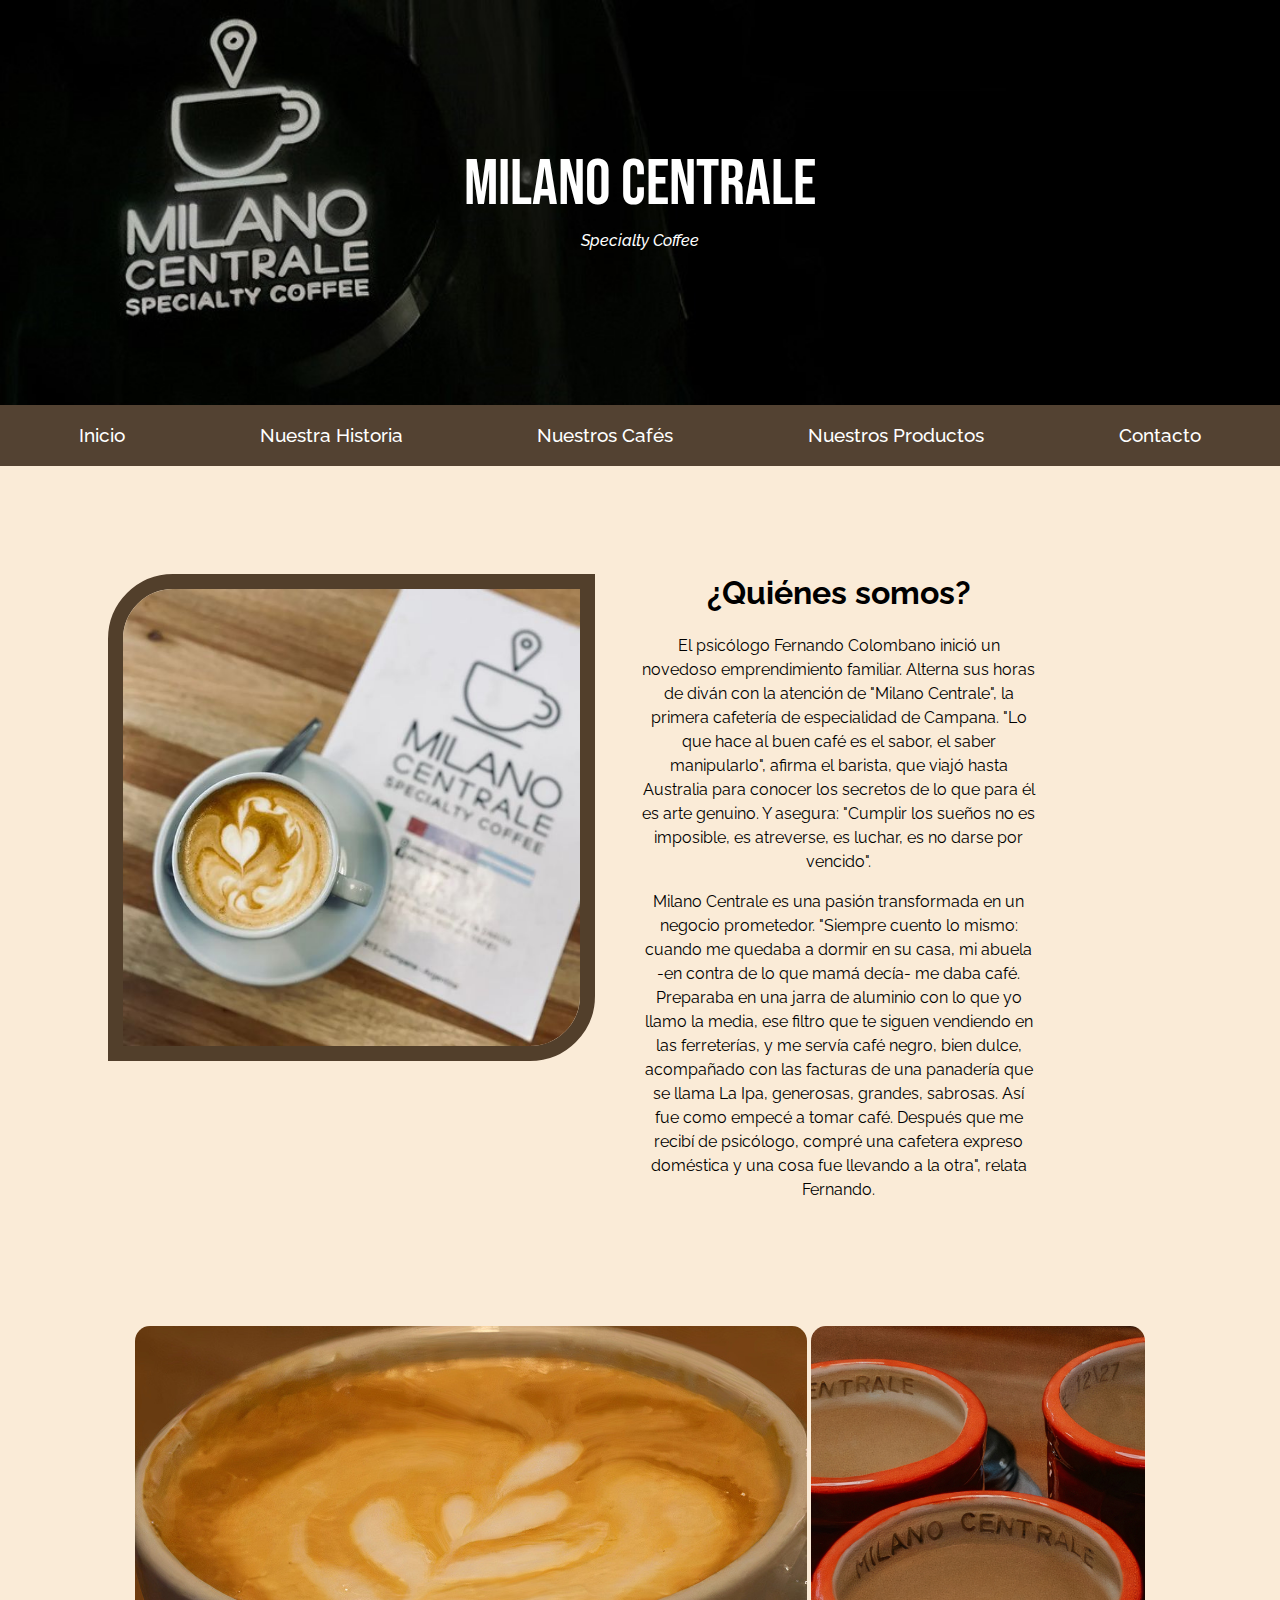
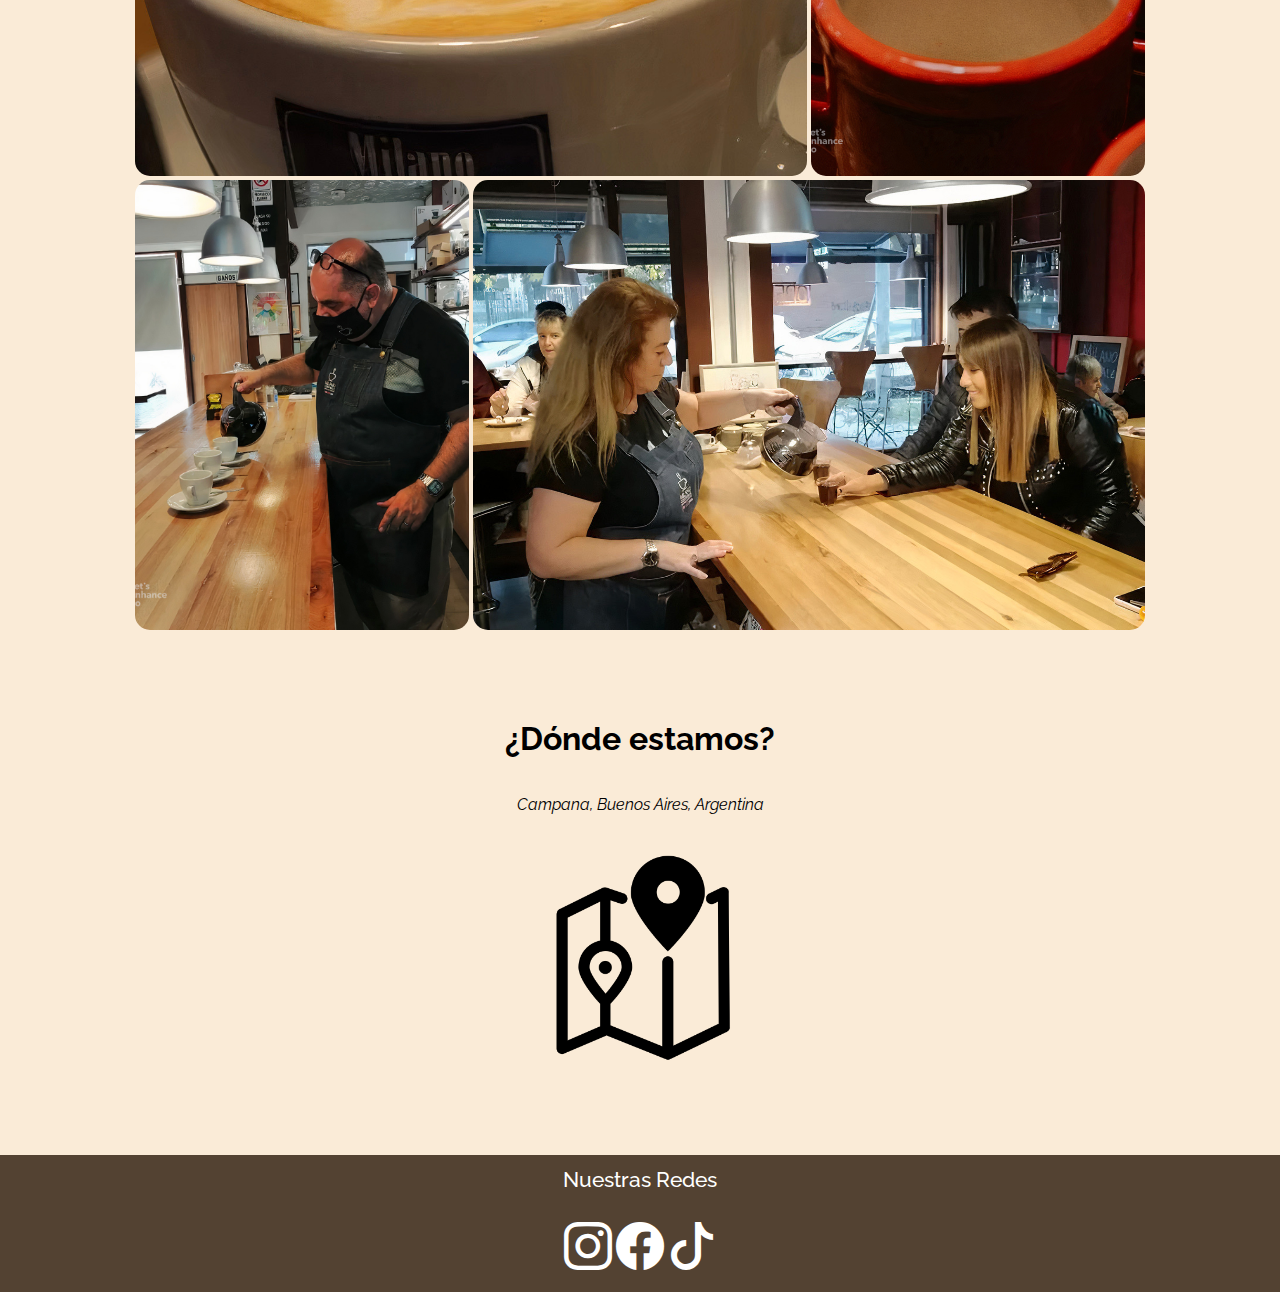
<file: index.html>
<!DOCTYPE html>

<html lang="es">

<head>
    <meta charset="UTF-8">
    <meta http-equiv="X-UA-Compatible" content="IE=edge">
    <meta name="viewport" content="width=device-width, initial-scale=1.0">

    <link rel="stylesheet" href="./CSS/bootstrap.css">

    <link rel="stylesheet" href="https://cdn.jsdelivr.net/npm/bootstrap-icons@1.8.3/font/bootstrap-icons.css">

    <link rel="preconnect" href="https://fonts.googleapis.com">
    <link rel="preconnect" href="https://fonts.gstatic.com" crossorigin>
    <link href="https://fonts.googleapis.com/css2?family=Bebas+Neue&family=Raleway&display=swap" rel="stylesheet">

    <link rel="stylesheet" href="./CSS/styles.css">

    <title>Milano Centrale</title>
</head>

<body>

    <!-- ===== Header ===== -->

    <header>

        <!-- ----- Titles ----- -->

        <section class="header-titles">
            <h1>Milano Centrale</h1>
            <h2>Specialty Coffee</h2>
        </section>

        <!-- ------- NAV ------ -->

        <nav class="navbar navbar-dark navbar-expand-lg">

            <div class="container-fluid">

                <div class="home-button">

                    <a class="navbar-brand" href="">Inicio</a>
                    <button class="navbar-toggler" type="button" data-bs-toggle="collapse" data-bs-target="#navbarTogglerDemo02" aria-controls="navbarTogglerDemo02" aria-expanded="false" aria-label="Toggle navigation">
                    <span class="navbar-toggler-icon"></span>
                    </button>
            
                </div>

                <div class="collapse navbar-collapse" id="navbarTogglerDemo02">

                    <ul class="navbar-nav me-auto mb-lg-0 col justify-content-around">

                        <div class="li-home">
                            <li class="nav-item">
                                <a class="nav-link active" aria-current="page" href="">Inicio</a>
                            </li>
                        </div>

                        <li class="nav-item">
                            <a class="nav-link active" aria-current="page" href="./pages/nuestrahistoria.html">Nuestra Historia</a>
                        </li>

                        <li class="nav-item">
                            <a class="nav-link active" aria-current="page" href="./pages/nuestroscafes.html">Nuestros Cafés</a>
                        </li>

                        <li class="nav-item">
                            <a class="nav-link active" aria-current="page" href="./pages/nuestrosproductos.html">Nuestros Productos</a>
                        </li>

                        <li class="nav-item">
                            <a class="nav-link active" aria-current="page" href="./pages/contacto.html">Contacto</a>
                        </li>

                    </ul>

                </div>
            </div>
        </nav>

    </header>

    <!-- ===== Main ===== -->
    
    <main>

            <!-- -- Quiénes somos -- -->
            
            <section>
                <article class="quienes-somos">

                    <div class="quienes-somos_img">
                        <img src="./images/milano-cafe-3.jpg" alt="café-3">
                    </div>

                    <div class="quienes-somos_texto">
                        <h2>¿Quiénes somos?</h2>
                        <p>El psicólogo Fernando Colombano inició un novedoso emprendimiento familiar. Alterna sus horas de diván con la atención de "Milano Centrale", la primera cafetería de especialidad de Campana. "Lo que hace al buen café es el sabor, el saber manipularlo", afirma el barista, que viajó hasta Australia para conocer los secretos de lo que para él es arte genuino. Y asegura: "Cumplir los sueños no es imposible, es atreverse, es luchar, es no darse por vencido".</p>
                        <p>Milano Centrale es una pasión transformada en un negocio prometedor. "Siempre cuento lo mismo: cuando me quedaba a dormir en su casa, mi abuela -en contra de lo que mamá decía- me daba café. Preparaba en una jarra de aluminio con lo que yo llamo la media, ese filtro que te siguen vendiendo en las ferreterías, y me servía café negro, bien dulce, acompañado con las facturas de una panadería que se llama La Ipa, generosas, grandes, sabrosas. Así fue como empecé a tomar café. Después que me recibí de psicólogo, compré una cafetera expreso doméstica y una cosa fue llevando a la otra", relata Fernando.</p>
                    </div>

                </article>
            </section>

            <!-- ---- Gallery ---- -->

            <section>
                <article class="gallery">

                    <img src="./images/milano-cafe-2_auto_x2.jpg" alt="Café Clásico" class="gallery_img1">
                    <img src="./images/milano-cafe-1_auto_x2.jpg" alt="Tazas Oficiales" class="gallery_img2">
                    <img src="./images/milano-adentro-1_auto_x2.jpg" alt="Familia Milano" class="gallery_img3">
                    <img src="./images/milano-adentro-2_auto_x2.jpg" alt="Familia Milano" class="gallery_img4">

                </article>
            </section>

            <!--- ¿Dónde estamos? --->

            <section>
                <article class="donde-estamos">

                    <h2>¿Dónde estamos?</h2>
                    <p>Campana, Buenos Aires, Argentina</p>
                    <a href="https://www.google.com/maps/place/Milano+Centrale+Specialty+Coffee/@-34.1747232,-58.9501769,17z/data=!4m5!3m4!1s0x95bb733f898711e5:0xee71938875280c50!8m2!3d-34.1747314!4d-58.9478635" target="_blank">
                        <img src="./images/mapa-3.png" alt="Location">
                    </a>

                </article>
            </section>

    </main>

    <!-- ===== Footer ===== -->

    <footer class="footer">
        <div class="footer_media">
            <p>Nuestras Redes</p>
            <a href="https://www.instagram.com/milanocentrale.oficial/" target="_blank"><i class="bi-instagram"></i></a>
            <a href="https://www.instagram.com/milanocentrale.oficial/" target="_blank"><i class="bi-facebook"></i></a>
            <a href="https://www.instagram.com/milanocentrale.oficial/" target="_blank"><i class="bi-tiktok"></i></a>
        </div>
    </footer>

<script src="./JS/bootstrap.js">
</script>
    
</body>

</html>
</file>
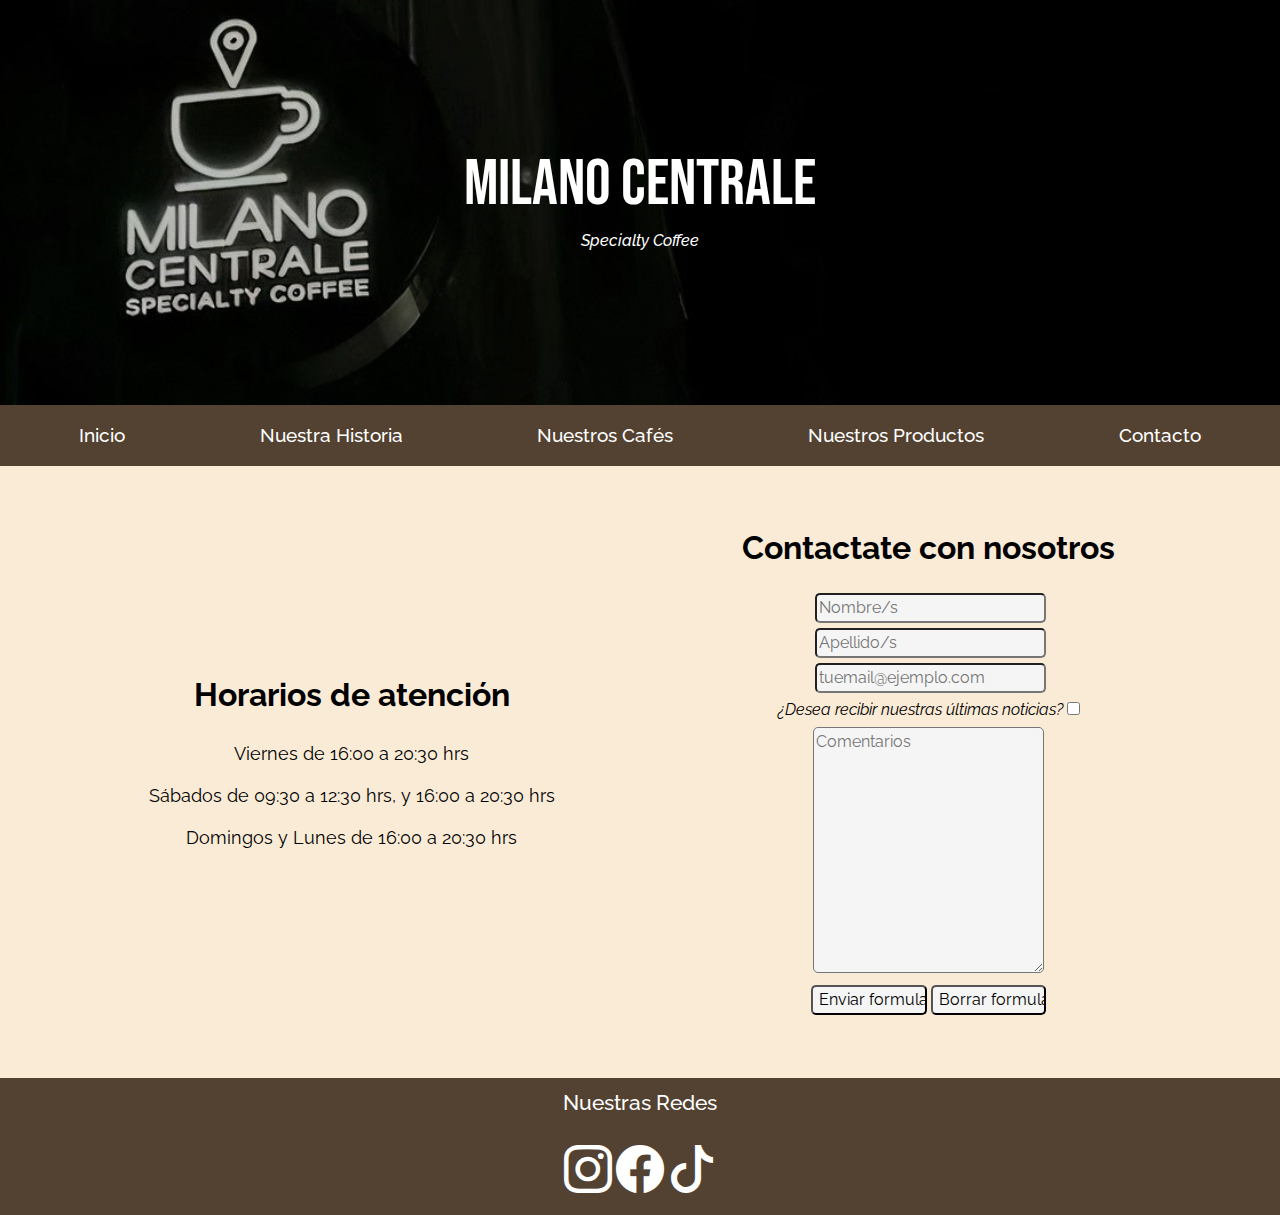
<file: pages/contacto.html>
<!DOCTYPE html>
<html lang="en">
<head>
    <meta charset="UTF-8">
    <meta http-equiv="X-UA-Compatible" content="IE=edge">
    <meta name="viewport" content="width=device-width, initial-scale=1.0">

    <link rel="stylesheet" href="../CSS/bootstrap.css">

    <link rel="stylesheet" href="https://cdn.jsdelivr.net/npm/bootstrap-icons@1.8.3/font/bootstrap-icons.css">

    <link rel="preconnect" href="https://fonts.googleapis.com">
    <link rel="preconnect" href="https://fonts.gstatic.com" crossorigin>
    <link href="https://fonts.googleapis.com/css2?family=Bebas+Neue&family=Raleway&display=swap" rel="stylesheet">

    <link rel="stylesheet" href="../CSS/styles.css">

    <title>Contacto</title>
</head>

<body>

    <!-- ===== Header ===== -->

    <header>

        <!-- ----- Titles ----- -->

        <section class="header-titles">
            <h1>Milano Centrale</h1>
            <h2>Specialty Coffee</h2>
        </section>

        <!-- ------- NAV ------ -->

        <nav class="navbar navbar-dark navbar-expand-lg">

            <div class="container-fluid">

                <div class="home-button">

                    <a class="navbar-brand" href="../index.html">Inicio</a>
                    <button class="navbar-toggler" type="button" data-bs-toggle="collapse" data-bs-target="#navbarTogglerDemo02" aria-controls="navbarTogglerDemo02" aria-expanded="false" aria-label="Toggle navigation">
                    <span class="navbar-toggler-icon"></span>
                    </button>
            
                </div>

                <div class="collapse navbar-collapse" id="navbarTogglerDemo02">

                    <ul class="navbar-nav me-auto mb-lg-0 col justify-content-around">

                        <div class="li-home">
                            <li class="nav-item">
                                <a class="nav-link active" aria-current="page" href="../index.html">Inicio</a>
                            </li>
                        </div>

                        <li class="nav-item">
                            <a class="nav-link active" aria-current="page" href="nuestrahistoria.html">Nuestra Historia</a>
                        </li>

                        <li class="nav-item">
                            <a class="nav-link active" aria-current="page" href="nuestroscafes.html">Nuestros Cafés</a>
                        </li>

                        <li class="nav-item">
                            <a class="nav-link active" aria-current="page" href="nuestrosproductos.html">Nuestros Productos</a>
                        </li>

                        <li class="nav-item">
                            <a class="nav-link active" aria-current="page" href="contacto.html">Contacto</a>
                        </li>

                    </ul>

                </div>
            </div>
        </nav>

    </header>

    <main>

        <!-- -- Contacto -- -->
        
        <section class="contacto">

            <article class="contacto-horarios">
                <h2>Horarios de atención</h2>
                <p>Viernes de 16:00 a 20:30 hrs</p>
                <p>Sábados de 09:30 a 12:30 hrs, y 16:00 a 20:30 hrs</p>
                <p>Domingos y Lunes de 16:00 a 20:30 hrs</p>
            </article>

            <article class="contacto-contactate">
                <form>
                    <h2>Contactate con nosotros</h2>

                    <div class="contacto-contactate_nombre">
                        <label for="campo-nombre"></label>
                        <input type="text" id="campo-nombre" placeholder="Nombre/s" required>
                    </div>

                    <div class="contacto-contactate_apellido">
                        <label for="campo-apellido"></label>
                        <input type="text" id="campo-apellido" placeholder="Apellido/s" required>
                    </div>

                    <div class="contacto-contactate_email">
                        <label for="campo-email"></label>
                        <input type="text" id="campo-email" placeholder="tuemail@ejemplo.com" required>
                    </div>

                    <div class="contacto-contactate_noticias">
                        <label for="checkbox">¿Desea recibir nuestras últimas noticias?</label>
                        <input type="checkbox" id="checkbox">
                    </div>

                    <div class="contacto-contactate_comentarios">
                        <textarea name="" id="comentarios-box" cols="30" rows="10" placeholder="Comentarios"></textarea>
                    </div>

                    <div class="contacto-contactate_submit-reset">
                        <input type="submit" value="Enviar formulario">
                        <input type="reset" value="Borrar formulario">
                    </div>
                    
                </form>
            </article>

        </section>

    </main>

<!-- ===== Footer ===== -->

    <footer class="footer">
        <div class="footer_media">
            <p>Nuestras Redes</p>
            <a href="https://www.instagram.com/milanocentrale.oficial/" target="_blank"><i class="bi-instagram"></i></a>
            <a href="https://www.instagram.com/milanocentrale.oficial/" target="_blank"><i class="bi-facebook"></i></a>
            <a href="https://www.instagram.com/milanocentrale.oficial/" target="_blank"><i class="bi-tiktok"></i></a>
        </div>
    </footer>

<script src="../JS/bootstrap.js">
</script>

</body>

</html>
</file>
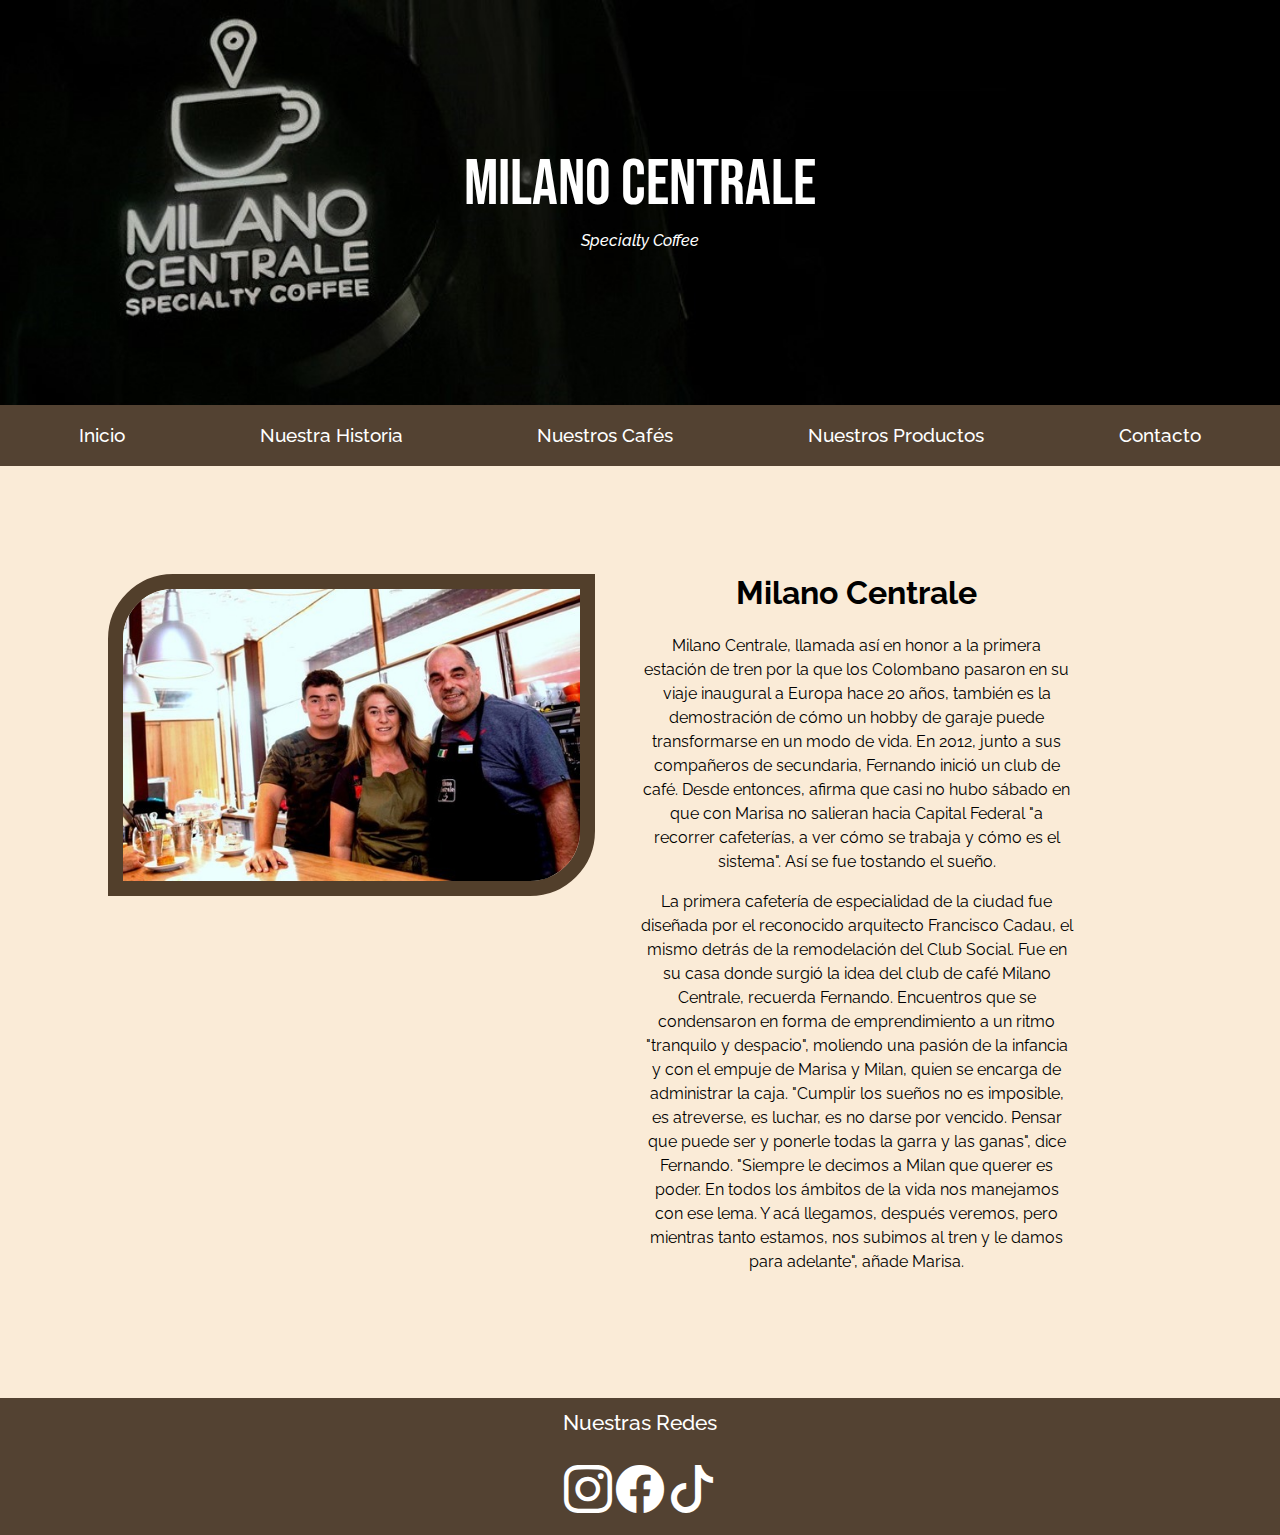
<file: pages/nuestrahistoria.html>
<!DOCTYPE html>
<html lang="en">
<head>
    <meta charset="UTF-8">
    <meta http-equiv="X-UA-Compatible" content="IE=edge">
    <meta name="viewport" content="width=device-width, initial-scale=1.0">

    <link rel="stylesheet" href="../CSS/bootstrap.css">

    <link rel="stylesheet" href="https://cdn.jsdelivr.net/npm/bootstrap-icons@1.8.3/font/bootstrap-icons.css">

    <link rel="preconnect" href="https://fonts.googleapis.com">
    <link rel="preconnect" href="https://fonts.gstatic.com" crossorigin>
    <link href="https://fonts.googleapis.com/css2?family=Bebas+Neue&family=Raleway&display=swap" rel="stylesheet">

    <link rel="stylesheet" href="../CSS/styles.css">

    <title>Nuestra Historia</title>
</head>

<body>

    <!-- ===== Header ===== -->

    <header>

        <!-- ----- Titles ----- -->

        <section class="header-titles">
            <h1>Milano Centrale</h1>
            <h2>Specialty Coffee</h2>
        </section>

        <!-- ------- NAV ------ -->

        <nav class="navbar navbar-dark navbar-expand-lg">

            <div class="container-fluid">

                <div class="home-button">

                    <a class="navbar-brand" href="../index.html">Inicio</a>
                    <button class="navbar-toggler" type="button" data-bs-toggle="collapse" data-bs-target="#navbarTogglerDemo02" aria-controls="navbarTogglerDemo02" aria-expanded="false" aria-label="Toggle navigation">
                    <span class="navbar-toggler-icon"></span>
                    </button>
            
                </div>

                <div class="collapse navbar-collapse" id="navbarTogglerDemo02">

                    <ul class="navbar-nav me-auto mb-lg-0 col justify-content-around">

                        <div class="li-home">
                            <li class="nav-item">
                                <a class="nav-link active" aria-current="page" href="../index.html">Inicio</a>
                            </li>
                        </div>

                        <li class="nav-item">
                            <a class="nav-link active" aria-current="page" href="nuestrahistoria.html">Nuestra Historia</a>
                        </li>

                        <li class="nav-item">
                            <a class="nav-link active" aria-current="page" href="nuestroscafes.html">Nuestros Cafés</a>
                        </li>

                        <li class="nav-item">
                            <a class="nav-link active" aria-current="page" href="nuestrosproductos.html">Nuestros Productos</a>
                        </li>

                        <li class="nav-item">
                            <a class="nav-link active" aria-current="page" href="contacto.html">Contacto</a>
                        </li>

                    </ul>

                </div>
            </div>
        </nav>

    </header>

    <main>

        <!-- -- Quiénes somos -- -->
        
        <section>
            <article class="nuestra-historia">

                <div class="nuestra-historia_img">
                    <img src="../images/milano-familiar-2.jpg" alt="familia">
                </div>

                <div class="nuestra-historia_texto">
                    <h2>Milano Centrale</h2>
                    <p>Milano Centrale, llamada así en honor a la primera estación de tren por la que los Colombano pasaron en su viaje inaugural a Europa hace 20 años, también es la demostración de cómo un hobby de garaje puede transformarse en un modo de vida. En 2012, junto a sus compañeros de secundaria, Fernando inició un club de café. Desde entonces, afirma que casi no hubo sábado en que con Marisa no salieran hacia Capital Federal "a recorrer cafeterías, a ver cómo se trabaja y cómo es el sistema". Así se fue tostando el sueño.</p>
                    <p>La primera cafetería de especialidad de la ciudad fue diseñada por el reconocido arquitecto Francisco Cadau, el mismo detrás de la remodelación del Club Social. Fue en su casa donde surgió la idea del club de café Milano Centrale, recuerda Fernando. Encuentros que se condensaron en forma de emprendimiento a un ritmo "tranquilo y despacio", moliendo una pasión de la infancia y con el empuje de Marisa y Milan, quien se encarga de administrar la caja. "Cumplir los sueños no es imposible, es atreverse, es luchar, es no darse por vencido. Pensar que puede ser y ponerle todas la garra y las ganas", dice Fernando. "Siempre le decimos a Milan que querer es poder. En todos los ámbitos de la vida nos manejamos con ese lema. Y acá llegamos, después veremos, pero mientras tanto estamos, nos subimos al tren y le damos para adelante", añade Marisa.</p>
                </div>

            </article>
        </section>

    </main>

<!-- ===== Footer ===== -->

    <footer class="footer">
        <div class="footer_media">
            <p>Nuestras Redes</p>
            <a href="https://www.instagram.com/milanocentrale.oficial/" target="_blank"><i class="bi-instagram"></i></a>
            <a href="https://www.instagram.com/milanocentrale.oficial/" target="_blank"><i class="bi-facebook"></i></a>
            <a href="https://www.instagram.com/milanocentrale.oficial/" target="_blank"><i class="bi-tiktok"></i></a>
        </div>
    </footer>

<script src="../JS/bootstrap.js">
</script>

</body>

</html>
</file>
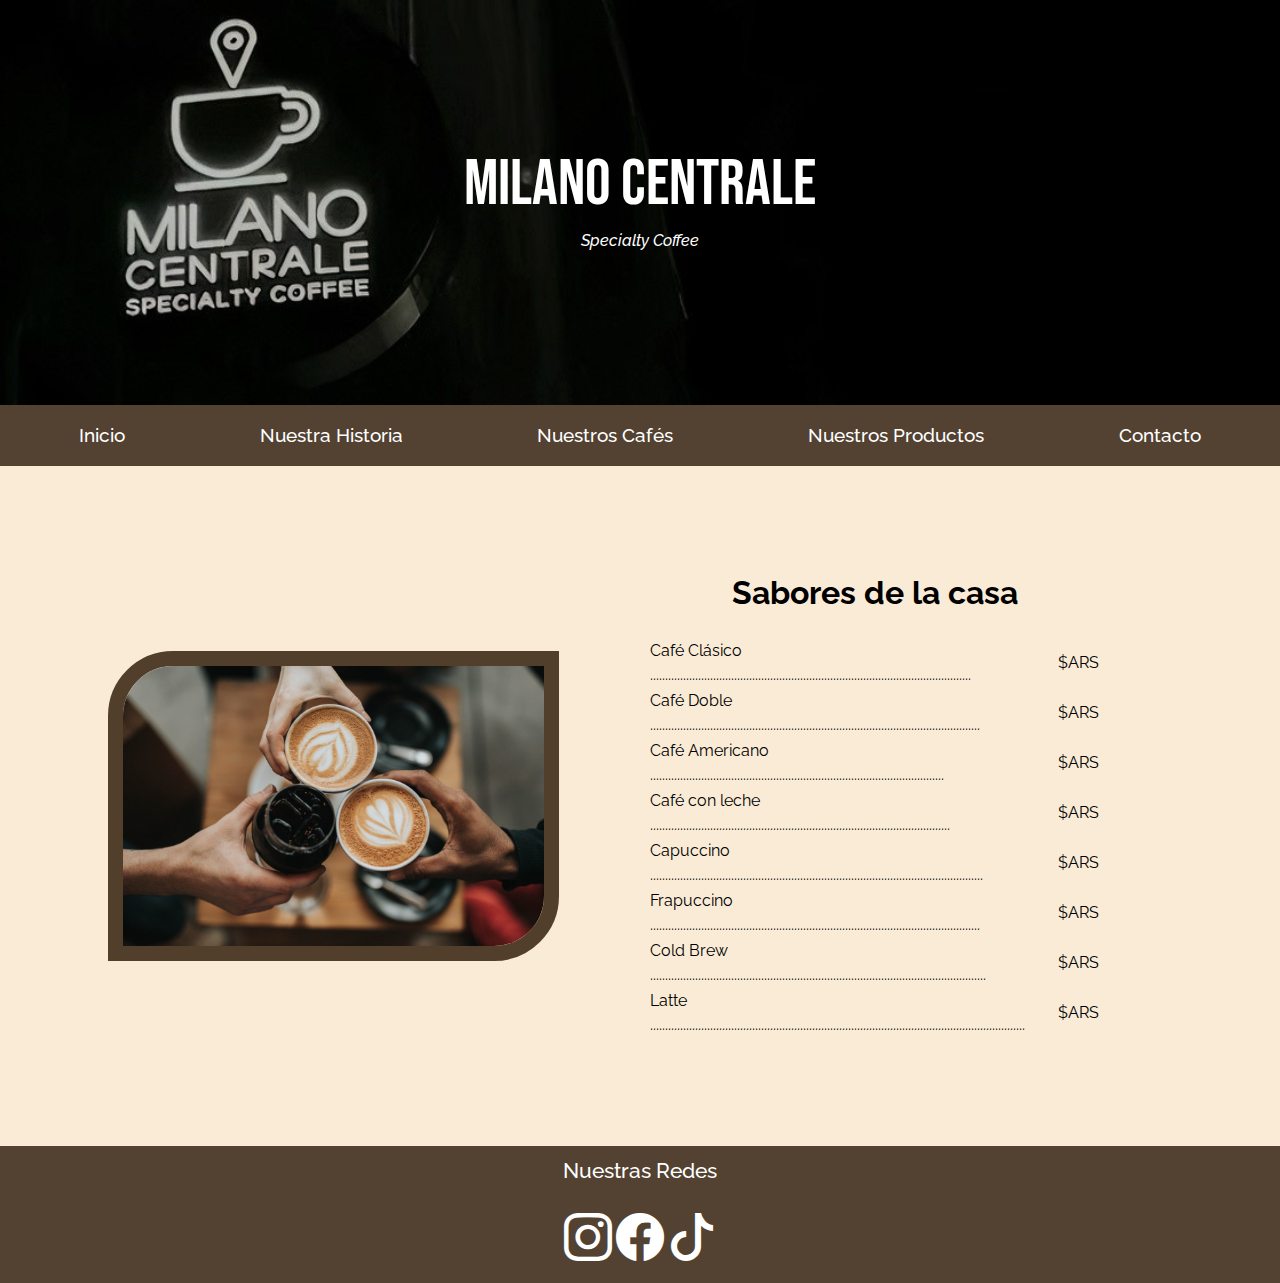
<file: pages/nuestroscafes.html>
<!DOCTYPE html>
<html lang="en">
<head>
    <meta charset="UTF-8">
    <meta http-equiv="X-UA-Compatible" content="IE=edge">
    <meta name="viewport" content="width=device-width, initial-scale=1.0">

    <link rel="stylesheet" href="../CSS/bootstrap.css">

    <link rel="stylesheet" href="https://cdn.jsdelivr.net/npm/bootstrap-icons@1.8.3/font/bootstrap-icons.css">

    <link rel="preconnect" href="https://fonts.googleapis.com">
    <link rel="preconnect" href="https://fonts.gstatic.com" crossorigin>
    <link href="https://fonts.googleapis.com/css2?family=Bebas+Neue&family=Raleway&display=swap" rel="stylesheet">

    <link rel="stylesheet" href="../CSS/styles.css">

    <title>Nuestros Cafés</title>
</head>

<body>

    <!-- ===== Header ===== -->

    <header>

        <!-- ----- Titles ----- -->

        <section class="header-titles">
            <h1>Milano Centrale</h1>
            <h2>Specialty Coffee</h2>
        </section>

        <!-- ------- NAV ------ -->

        <nav class="navbar navbar-dark navbar-expand-lg">

            <div class="container-fluid">

                <div class="home-button">

                    <a class="navbar-brand" href="../index.html">Inicio</a>
                    <button class="navbar-toggler" type="button" data-bs-toggle="collapse" data-bs-target="#navbarTogglerDemo02" aria-controls="navbarTogglerDemo02" aria-expanded="false" aria-label="Toggle navigation">
                    <span class="navbar-toggler-icon"></span>
                    </button>
            
                </div>

                <div class="collapse navbar-collapse" id="navbarTogglerDemo02">

                    <ul class="navbar-nav me-auto mb-lg-0 col justify-content-around">

                        <div class="li-home">
                            <li class="nav-item">
                                <a class="nav-link active" aria-current="page" href="../index.html">Inicio</a>
                            </li>
                        </div>

                        <li class="nav-item">
                            <a class="nav-link active" aria-current="page" href="nuestrahistoria.html">Nuestra Historia</a>
                        </li>

                        <li class="nav-item">
                            <a class="nav-link active" aria-current="page" href="nuestroscafes.html">Nuestros Cafés</a>
                        </li>

                        <li class="nav-item">
                            <a class="nav-link active" aria-current="page" href="nuestrosproductos.html">Nuestros Productos</a>
                        </li>

                        <li class="nav-item">
                            <a class="nav-link active" aria-current="page" href="contacto.html">Contacto</a>
                        </li>

                    </ul>

                </div>
            </div>
        </nav>

    </header>

    <main>

        <!-- -- Nuestros Cafés -- -->
        
        <section>
            <article class="nuestros-cafes">

                <div class="nuestros-cafes_img">
                    <img src="../images/nuestros-cafes.jpg" alt="nuestros-cafés">
                </div>

                <div class="nuestros-cafes_tabla">
                    <h2>Sabores de la casa</h2>
                    <table>
                        <tbody>
                            <tr>
                                <td>Café Clásico ...........................................................................................................</td>
                                <td>$ARS</td>
                            </tr>
                            <tr>
                                <td>Café Doble ..............................................................................................................</td>
                                <td>$ARS</td>
                            </tr>
                            <tr>
                                <td>Café Americano ..................................................................................................</td>
                                <td>$ARS</td>
                            </tr>
                            <tr>
                                <td>Café con leche ....................................................................................................</td>
                                <td>$ARS</td>
                            </tr>
                            <tr>
                                <td>Capuccino ...............................................................................................................</td>
                                <td>$ARS</td>
                            </tr>
                            <tr>
                                <td>Frapuccino ..............................................................................................................</td>
                                <td>$ARS</td>
                            </tr>
                            <tr>
                                <td>Cold Brew ................................................................................................................</td>
                                <td>$ARS</td>
                            </tr>
                            <tr>
                                <td>Latte .............................................................................................................................</td>
                                <td>$ARS</td>
                            </tr>
                        </tbody>
                    </table>
                </div>

            </article>
        </section>

    </main>

<!-- ===== Footer ===== -->

    <footer class="footer">
        <div class="footer_media">
            <p>Nuestras Redes</p>
            <a href="https://www.instagram.com/milanocentrale.oficial/" target="_blank"><i class="bi-instagram"></i></a>
            <a href="https://www.instagram.com/milanocentrale.oficial/" target="_blank"><i class="bi-facebook"></i></a>
            <a href="https://www.instagram.com/milanocentrale.oficial/" target="_blank"><i class="bi-tiktok"></i></a>
        </div>
    </footer>

<script src="../JS/bootstrap.js">
</script>


</body>

</html>
</file>
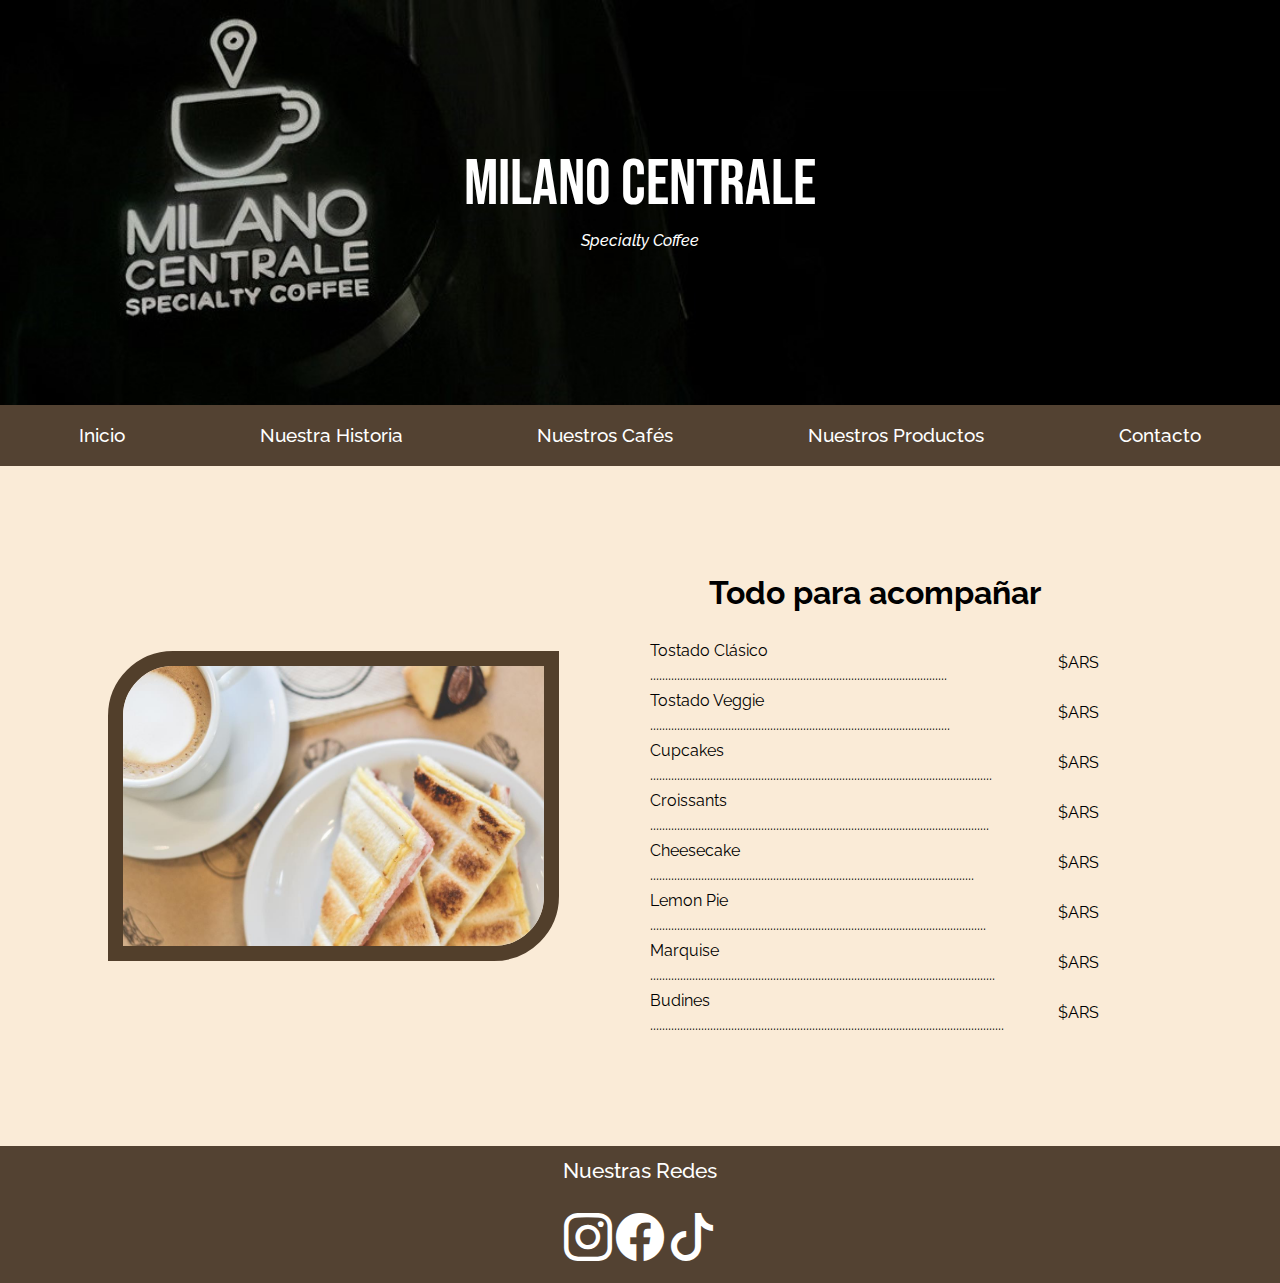
<file: pages/nuestrosproductos.html>
<!DOCTYPE html>
<html lang="en">
<head>
    <meta charset="UTF-8">
    <meta http-equiv="X-UA-Compatible" content="IE=edge">
    <meta name="viewport" content="width=device-width, initial-scale=1.0">

    <link rel="stylesheet" href="../CSS/bootstrap.css">

    <link rel="stylesheet" href="https://cdn.jsdelivr.net/npm/bootstrap-icons@1.8.3/font/bootstrap-icons.css">

    <link rel="preconnect" href="https://fonts.googleapis.com">
    <link rel="preconnect" href="https://fonts.gstatic.com" crossorigin>
    <link href="https://fonts.googleapis.com/css2?family=Bebas+Neue&family=Raleway&display=swap" rel="stylesheet">

    <link rel="stylesheet" href="../CSS/styles.css">

    <title>Nuestros Productos</title>
</head>

<body>

    <!-- ===== Header ===== -->

    <header>

        <!-- ----- Titles ----- -->

        <section class="header-titles">
            <h1>Milano Centrale</h1>
            <h2>Specialty Coffee</h2>
        </section>

        <!-- ------- NAV ------ -->

        <nav class="navbar navbar-dark navbar-expand-lg">

            <div class="container-fluid">

                <div class="home-button">

                    <a class="navbar-brand" href="../index.html">Inicio</a>
                    <button class="navbar-toggler" type="button" data-bs-toggle="collapse" data-bs-target="#navbarTogglerDemo02" aria-controls="navbarTogglerDemo02" aria-expanded="false" aria-label="Toggle navigation">
                    <span class="navbar-toggler-icon"></span>
                    </button>
            
                </div>

                <div class="collapse navbar-collapse" id="navbarTogglerDemo02">

                    <ul class="navbar-nav me-auto mb-lg-0 col justify-content-around">

                        <div class="li-home">
                            <li class="nav-item">
                                <a class="nav-link active" aria-current="page" href="../index.html">Inicio</a>
                            </li>
                        </div>

                        <li class="nav-item">
                            <a class="nav-link active" aria-current="page" href="nuestrahistoria.html">Nuestra Historia</a>
                        </li>

                        <li class="nav-item">
                            <a class="nav-link active" aria-current="page" href="nuestroscafes.html">Nuestros Cafés</a>
                        </li>

                        <li class="nav-item">
                            <a class="nav-link active" aria-current="page" href="nuestrosproductos.html">Nuestros Productos</a>
                        </li>

                        <li class="nav-item">
                            <a class="nav-link active" aria-current="page" href="contacto.html">Contacto</a>
                        </li>

                    </ul>

                </div>
            </div>
        </nav>

    </header>

    <main>

        <!-- -- Nuestros Productos -- -->
        
        <section>
            <article class="nuestros-productos">

                <div class="nuestros-productos_img">
                    <img src="../images/nuestros-productos.jpg" alt="nuestros-cafés">
                </div>

                <div class="nuestros-productos_tabla">
                    <h2>Todo para acompañar</h2>
                    <table>
                        <tbody>
                            <tr>
                                <td>Tostado Clásico ...................................................................................................</td>
                                <td>$ARS</td>
                            </tr>
                            <tr>
                                <td>Tostado Veggie ....................................................................................................</td>
                                <td>$ARS</td>
                            </tr>
                            <tr>
                                <td>Cupcakes ..................................................................................................................</td>
                                <td>$ARS</td>
                            </tr>
                            <tr>
                                <td>Croissants .................................................................................................................</td>
                                <td>$ARS</td>
                            </tr>
                            <tr>
                                <td>Cheesecake ............................................................................................................</td>
                                <td>$ARS</td>
                            </tr>
                            <tr>
                                <td>Lemon Pie ................................................................................................................</td>
                                <td>$ARS</td>
                            </tr>
                            <tr>
                                <td>Marquise ...................................................................................................................</td>
                                <td>$ARS</td>
                            </tr>
                            <tr>
                                <td>Budines ......................................................................................................................</td>
                                <td>$ARS</td>
                            </tr>
                        </tbody>
                    </table>
                </div>

            </article>
        </section>

    </main>

<!-- ===== Footer ===== -->

    <footer class="footer">
        <div class="footer_media">
            <p>Nuestras Redes</p>
            <a href="https://www.instagram.com/milanocentrale.oficial/" target="_blank"><i class="bi-instagram"></i></a>
            <a href="https://www.instagram.com/milanocentrale.oficial/" target="_blank"><i class="bi-facebook"></i></a>
            <a href="https://www.instagram.com/milanocentrale.oficial/" target="_blank"><i class="bi-tiktok"></i></a>
        </div>
    </footer>

<script src="../JS/bootstrap.js">
</script>


</body>

</html>
</file>
<file: CSS/styles.css>
@charset "UTF-8";
/* ============ Basics ============ */
/* ----- Font Family ----- */
/* Set custom */
/* ----- Reset CSS ----- */
/* Made by bootstrap */
/* =========== Utilities =========== */
/* ----- Backgrounds ----- */
/* ----- Font-colors ----- */
/* ========== index.html ========== */
/* ------- Header ------- */
.header-titles {
  display: flex;
  flex-direction: column;
  justify-content: center;
  text-align: center;
  color: white;
  padding: 20px;
  height: 45vh;
  background-image: url("../images/milano-afuera-larga_auto_x2.jpg");
  background-color: black;
  background-size: contain;
  background-repeat: no-repeat;
}
.header-titles h1 {
  font-size: 4rem;
  font-family: "Bebas Neue", cursive;
}
.header-titles h2 {
  font-size: 1rem;
  font-style: oblique;
  font-family: "Raleway", sans-serif;
}

@media (max-width: 992px) {
  .header-titles {
    background-image: url("../images/milano-afuera-larga_auto_x2.jpg");
    background-size: contain;
    height: 30vh;
  }
  .header-titles h1 {
    font-size: 2.5rem;
  }
}
/* --------- NAV -------- */
nav {
  font-size: 1.2rem;
  background-color: rgba(46, 26, 6, 0.8235294118);
  font-weight: 500;
  font-family: "Raleway", sans-serif;
}
nav a:hover {
  transition: 0ms;
  font-weight: bold;
}

@media (min-width: 992px) {
  .home-button {
    display: none;
  }
}
@media (max-width: 991px) {
  .li-home {
    display: none;
  }
}
/* ------- Footer ------- */
.footer {
  display: flex;
  flex-direction: column;
  justify-content: center;
  text-align: center;
  padding: 1vh;
  background-color: rgba(46, 26, 6, 0.8235294118);
  font-family: "Raleway", sans-serif;
}
.footer_media {
  font-weight: 500;
}
.footer_media p {
  font-size: 1.3rem;
  color: white;
}
.footer_media i {
  font-size: 3rem;
  color: white;
}

/* ============ Pages ============= */
/* -------- Home -------- */
.quienes-somos {
  display: flex;
  flex-direction: row;
  justify-content: center;
  text-align: center;
  padding: 7vh;
  color: black;
  background-color: antiquewhite;
  font-family: "Raleway", sans-serif;
}
.quienes-somos_texto {
  padding: 5vh 20vh 5vh 0vh;
  width: 50%;
  height: fit-content;
}
.quienes-somos_texto h2 {
  padding-bottom: 1.5vh;
  font-weight: bold;
}
.quienes-somos_img {
  padding: 5vh;
  position: relative;
  width: 50%;
}
.quienes-somos_img img {
  width: auto;
  height: auto;
  max-height: 60vh;
  max-width: 100%;
  border: rgba(46, 26, 6, 0.8235294118) 15px solid;
  border-top-left-radius: 65px;
  border-bottom-right-radius: 65px;
}

@media (max-width: 992px) {
  .quienes-somos {
    flex-direction: column;
  }
  .quienes-somos_texto {
    padding: 3vh 3vh 0vh 0vh;
    width: 100%;
  }
  .quienes-somos_texto h2 {
    padding-bottom: 1.5vh;
    font-weight: bold;
  }
  .quienes-somos_img {
    padding: 3vh;
    position: relative;
    width: 100%;
  }
}
.gallery {
  display: grid;
  gap: 4px;
  padding: 0vh 15vh 10vh 15vh;
  background-color: antiquewhite;
  grid-template-columns: repeat(3, 1fr);
  grid-template-rows: repeat(2, 1fr);
  grid-template-areas: "img1 img1 img2" "img3 img4 img4";
}
.gallery_img1 {
  grid-area: img1;
}
.gallery_img2 {
  grid-area: img2;
}
.gallery_img3 {
  grid-area: img3;
}
.gallery_img4 {
  grid-area: img4;
}
.gallery img {
  width: 100%;
  height: 100%;
  max-height: 50vh;
  object-fit: cover;
  transition: 0.5s;
  border-radius: 15px;
}
.gallery img:hover {
  transform: scale(1.05);
  box-shadow: 0px 9px 28px 3px rgba(0, 0, 0, 0.9);
}

@media (max-width: 992px) {
  .gallery {
    padding: 0vh 10vh 7vh 10vh;
    grid-template-columns: repeat(2, 1fr);
    grid-template-rows: repeat(2, 1fr);
    grid-template-areas: "img1 img2" "img3 img4";
  }
}
.donde-estamos {
  display: flex;
  flex-direction: column;
  justify-content: center;
  text-align: center;
  padding: 0vh 5vh 10vh 5vh;
  color: black;
  background-color: antiquewhite;
  font-family: "Raleway", sans-serif;
}
.donde-estamos h2 {
  padding-bottom: 3vh;
  font-weight: bold;
}
.donde-estamos p {
  padding-bottom: 2vh;
  font-style: italic;
  font-weight: 400;
}
.donde-estamos img {
  width: 25%;
}

@media (max-width: 992px) {
  .donde-estamos img {
    width: 50%;
  }
}
/* -- Nuestra Historia -- */
.nuestra-historia {
  display: flex;
  flex-direction: row;
  justify-content: center;
  text-align: center;
  padding: 7vh;
  color: black;
  background-color: antiquewhite;
  font-family: "Raleway", sans-serif;
}
.nuestra-historia_texto {
  padding: 5vh 16vh 5vh 0vh;
  width: 50%;
  height: fit-content;
}
.nuestra-historia_texto h2 {
  padding-bottom: 1.5vh;
  font-weight: bold;
}
.nuestra-historia_img {
  padding: 5vh;
  position: relative;
  width: 50%;
}
.nuestra-historia_img img {
  width: auto;
  height: auto;
  max-height: 60vh;
  max-width: 100%;
  border: rgba(46, 26, 6, 0.8235294118) 15px solid;
  border-top-left-radius: 65px;
  border-bottom-right-radius: 65px;
}

@media (max-width: 992px) {
  .nuestra-historia {
    flex-direction: column;
  }
  .nuestra-historia_texto {
    padding: 3vh 3vh 0vh 0vh;
    width: 100%;
  }
  .nuestra-historia_texto h2 {
    padding-bottom: 1.5vh;
    font-weight: bold;
  }
  .nuestra-historia_img {
    padding: 3vh;
    position: relative;
    width: 100%;
  }
}
/* --- Nuestros Cafés --- */
.nuestros-cafes {
  display: flex;
  flex-direction: row;
  justify-content: center;
  align-items: center;
  padding: 7vh 15vh 7vh 7vh;
  color: black;
  background-color: antiquewhite;
  font-family: "Raleway", sans-serif;
}
.nuestros-cafes_tabla {
  position: relative;
  padding: 5vh;
  width: 50%;
  height: fit-content;
}
.nuestros-cafes_tabla h2 {
  padding-bottom: 2vh;
  font-weight: bold;
  text-align: center;
}
.nuestros-cafes_tabla table {
  align-items: center;
  justify-content: center;
  margin: auto;
}
.nuestros-cafes_img {
  padding: 5vh;
  position: relative;
  width: 50%;
}
.nuestros-cafes_img img {
  width: auto;
  height: auto;
  max-height: 60vh;
  max-width: 100%;
  border: rgba(46, 26, 6, 0.8235294118) 15px solid;
  border-top-left-radius: 65px;
  border-bottom-right-radius: 65px;
}

@media (max-width: 992px) {
  .nuestros-cafes {
    flex-direction: column;
  }
  .nuestros-cafes_tabla {
    padding: 3vh 3vh 0vh 0vh;
    width: 100%;
  }
  .nuestros-cafes_tabla h2 {
    padding-bottom: 1.5vh;
    font-weight: bold;
  }
  .nuestros-cafes_img {
    padding: 3vh;
    position: relative;
    width: 100%;
    text-align: center;
  }
}
/* - Nuestros Productos - */
.nuestros-productos {
  display: flex;
  flex-direction: row;
  justify-content: center;
  align-items: center;
  padding: 7vh 15vh 7vh 7vh;
  color: black;
  background-color: antiquewhite;
  font-family: "Raleway", sans-serif;
}
.nuestros-productos_tabla {
  position: relative;
  padding: 5vh;
  width: 50%;
  height: fit-content;
}
.nuestros-productos_tabla h2 {
  padding-bottom: 2vh;
  font-weight: bold;
  text-align: center;
}
.nuestros-productos_tabla table {
  align-items: center;
  justify-content: center;
  margin: auto;
}
.nuestros-productos_img {
  padding: 5vh;
  position: relative;
  width: 50%;
}
.nuestros-productos_img img {
  width: auto;
  height: auto;
  max-height: 60vh;
  max-width: 100%;
  border: rgba(46, 26, 6, 0.8235294118) 15px solid;
  border-top-left-radius: 65px;
  border-bottom-right-radius: 65px;
}

@media (max-width: 992px) {
  .nuestros-productos {
    flex-direction: column;
  }
  .nuestros-productos_tabla {
    padding: 3vh 3vh 0vh 0vh;
    width: 100%;
  }
  .nuestros-productos_tabla h2 {
    padding-bottom: 1.5vh;
    font-weight: bold;
  }
  .nuestros-productos_img {
    padding: 3vh;
    position: relative;
    width: 100%;
    text-align: center;
  }
}
/* ------ Contacto ------ */
.contacto {
  display: flex;
  flex-direction: row;
  justify-content: center;
  align-items: center;
  text-align: center;
  padding: 7vh;
  color: black;
  background-color: antiquewhite;
  font-family: "Raleway", sans-serif;
}
.contacto h2 {
  padding-bottom: 2vh;
  font-weight: bold;
}
.contacto-horarios {
  width: 50%;
  font-size: 1.1rem;
}
.contacto-contactate {
  width: 50%;
}
.contacto-contactate_nombre {
  padding-bottom: 5px;
}
.contacto-contactate_nombre input {
  width: 40%;
  background-color: whitesmoke;
  border-radius: 5px;
}
.contacto-contactate_apellido {
  padding-bottom: 5px;
}
.contacto-contactate_apellido input {
  width: 40%;
  background-color: whitesmoke;
  border-radius: 5px;
}
.contacto-contactate_email {
  padding-bottom: 5px;
}
.contacto-contactate_email input {
  width: 40%;
  background-color: whitesmoke;
  border-radius: 5px;
}
.contacto-contactate_noticias {
  padding-bottom: 5px;
  font-style: italic;
}
.contacto-contactate_noticias input {
  align-items: center;
}
.contacto-contactate_comentarios {
  padding-bottom: 5px;
}
.contacto-contactate_comentarios textarea {
  width: 40%;
  background-color: whitesmoke;
  border-radius: 5px;
}
.contacto-contactate_submit-reset input {
  width: 20%;
  background-color: whitesmoke;
  border-radius: 5px;
}

@media (max-width: 992px) {
  .contacto {
    flex-direction: column;
  }
  .contacto-horarios {
    padding-bottom: 2.4vh;
  }
  .contacto-contactate_nombre input {
    width: 90%;
  }
  .contacto-contactate_apellido input {
    width: 90%;
  }
  .contacto-contactate_email input {
    width: 90%;
  }
  .contacto-contactate_comentarios textarea {
    width: 90%;
  }
  .contacto-contactate_submit-reset input {
    width: 90%;
  }
}

/*# sourceMappingURL=styles.css.map */
</file>
